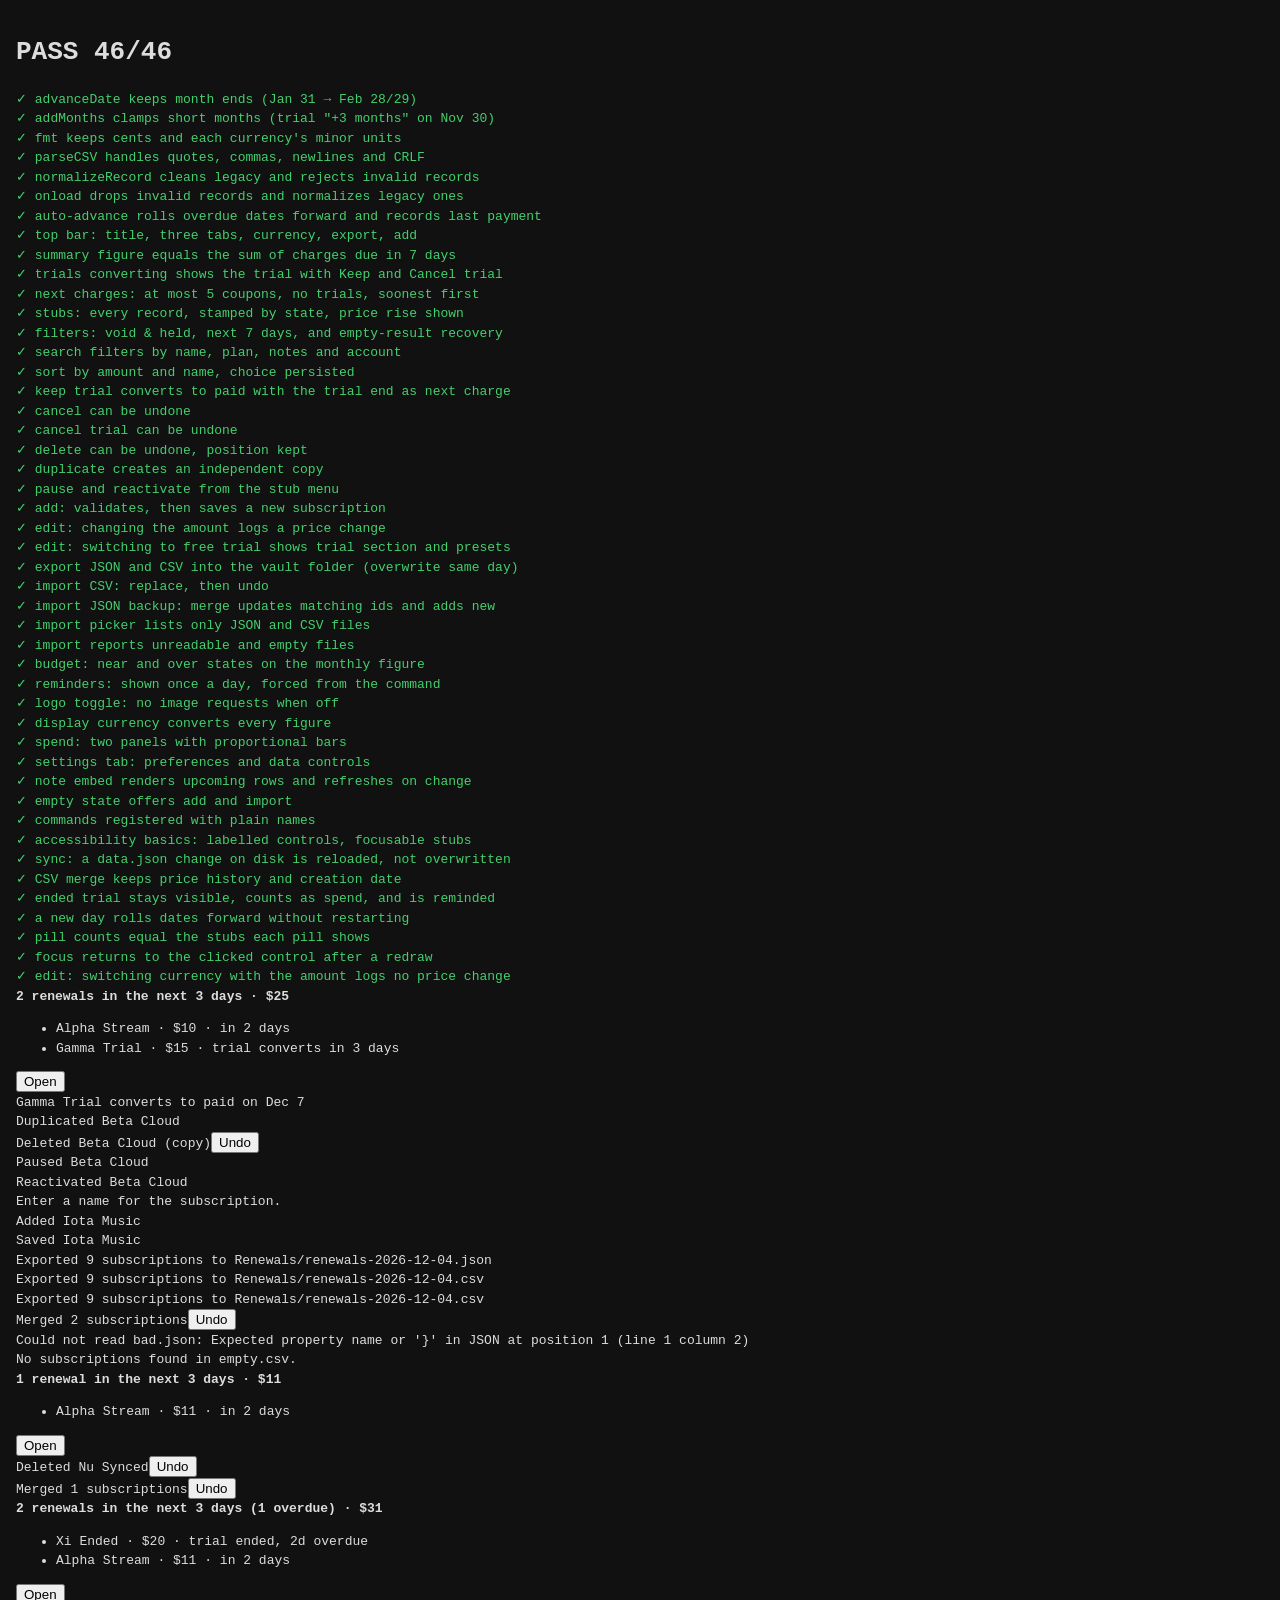
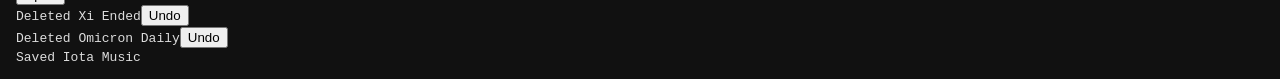
<file: preview/test.html>
<!doctype html>
<html lang="en" class="theme-dark">
<head>
<meta charset="utf-8">
<title>Renewals tests</title>
<style>
body { font: 13px/1.5 ui-monospace, Menlo, monospace; background: #111; color: #ddd; margin: 0; padding: 16px; }
#out .pass { color: #44cf6e; } #out .fail { color: #fb464c; white-space: pre-wrap; }
#stage { position: absolute; left: -10000px; width: 1200px; }
</style>
</head>
<body>
<h1 id="summary">Running…</h1>
<div id="out"></div>
<div id="stage"></div>
<script src="obsidian-shim.js"></script>
<script>
(async () => {
  const STORE = 'st-preview-data';
  const saved = localStorage.getItem(STORE);
  const out = document.getElementById('out');
  const results = [];
  const tick = (ms = 15) => new Promise((r) => setTimeout(r, ms));
  const iso = (d) => { const x = new Date(); x.setDate(x.getDate() + d); return `${x.getFullYear()}-${String(x.getMonth() + 1).padStart(2, '0')}-${String(x.getDate()).padStart(2, '0')}`; };
  function ok(cond, msg) { if (!cond) throw new Error(msg); }
  function eq(a, b, msg) { if (JSON.stringify(a) !== JSON.stringify(b)) throw new Error(`${msg}: expected ${JSON.stringify(b)}, got ${JSON.stringify(a)}`); }
  async function test(name, fn) {
    try { await fn(); results.push([true, name]); }
    catch (e) { results.push([false, name, e.message]); }
    document.querySelectorAll('.modal-container').forEach((m) => m.remove());
  }

  // ── Fixture: dates relative to today so results are stable ──
  const fixture = {
    primaryCurrency: 'USD', reminderDays: 3, showLogos: true, rates: { EUR: 1, USD: 1.1, INR: 100 },
    subscriptions: [
      { id: 'a', name: 'Alpha Stream', cost: 10, currency: 'USD', billingCycle: 'monthly', category: 'Entertainment', status: 'active', autoRenew: true, renewalDate: iso(2), paymentType: 'Credit card', paymentAccount: 'Visa 4242', url: 'alpha.example', priceHistory: [{ date: iso(-30), oldCost: 8, newCost: 10 }] },
      { id: 'b', name: 'Beta Cloud', cost: 120, currency: 'EUR', billingCycle: 'yearly', category: 'Cloud', status: 'active', autoRenew: true, renewalDate: iso(20), paymentType: 'Direct debit' },
      { id: 'c', name: 'Gamma Trial', cost: 15, currency: 'USD', billingCycle: 'monthly', category: 'Tools', status: 'trial', trialEndDate: iso(3), paymentType: 'Credit card' },
      { id: 'd', name: 'Delta Old', cost: 5, currency: 'USD', billingCycle: 'monthly', category: 'Health', status: 'cancelled' },
      { id: 'e', name: 'Epsilon Pause', cost: 7, currency: 'USD', billingCycle: 'monthly', category: 'Finance', status: 'paused', renewalDate: iso(5) },
      { id: 'f', name: 'Zeta Forever', cost: 99, currency: 'USD', billingCycle: 'lifetime', category: 'Tools', status: 'active' },
      { id: 'g', name: 'Eta Overdue', cost: 50, currency: 'USD', billingCycle: 'monthly', category: 'Utilities', status: 'active', autoRenew: true, renewalDate: iso(-40) },
      { id: 'h', name: 'Theta Legacy', cost: '4', cycle: 'weekly', status: 'inactive', paymentType: 'Apple Pay', paymentMethod: 'card 1', isTrial: false },
      { id: 'i', name: '', cost: 5 },
    ],
  };
  localStorage.setItem(STORE, JSON.stringify(fixture));

  // Load main.js with a test-only export of internal helpers
  const src = await (await fetch('../main.js?' + Date.now())).text();
  const module = { exports: {} };
  new Function('module', 'exports', 'require', src + '\nmodule.exports.__t = { advanceDate, addMonths, isoOf, parseCSV, normalizeRecord, upcoming, fmt, daysUntil };')(module, module.exports, () => window.__obsidian);
  const T = module.exports.__t;

  const stage = document.getElementById('stage');
  const leaf = { containerEl: stage };
  window.__obsidianLeaves.push(leaf);
  const plugin = new module.exports();
  await plugin.onload();
  leaf.view = plugin._viewFactory(leaf);
  await leaf.view.onOpen();
  await tick(30);
  const view = leaf.view;
  const $ = (sel) => view.contentEl.querySelector(sel);
  const $$ = (sel) => [...view.contentEl.querySelectorAll(sel)];
  const byName = (n) => plugin.data.subscriptions.find((s) => s.name === n);
  const lastNotice = () => window.__noticeLog[window.__noticeLog.length - 1];
  const clickUndo = async () => { lastNotice().noticeEl.querySelector('button').click(); await tick(); };

  // ── Pure helpers ──
  await test('advanceDate keeps month ends (Jan 31 → Feb 28/29)', () => {
    eq(T.advanceDate('2025-01-31', 'monthly'), '2025-02-28', 'non-leap');
    eq(T.advanceDate('2024-01-31', 'monthly'), '2024-02-29', 'leap');
    eq(T.advanceDate('2024-02-29', 'yearly'), '2025-02-28', 'leap day yearly');
    eq(T.advanceDate('2025-11-30', 'quarterly'), '2026-02-28', 'quarterly');
    eq(T.advanceDate('2025-12-29', 'weekly'), '2026-01-05', 'weekly across year');
  });
  await test('addMonths clamps short months (trial "+3 months" on Nov 30)', () => {
    eq(T.isoOf(T.addMonths(new Date(2026, 10, 30), 3)), '2027-02-28', 'Nov 30 + 3 months');
    eq(T.isoOf(T.addMonths(new Date(2026, 0, 31), 1)), '2026-02-28', 'Jan 31 + 1 month');
  });
  await test('fmt keeps cents and each currency\'s minor units', () => {
    eq(T.fmt(9.99, 'USD'), '$9.99', 'cents kept');
    eq(T.fmt(10, 'USD'), '$10', 'whole stays compact');
    eq(T.fmt(9.5, 'EUR'), '€9.50', 'two decimals');
    eq(T.fmt(1234.6, 'JPY'), '¥1,235', 'yen has no minor unit');
  });
  await test('parseCSV handles quotes, commas, newlines and CRLF', () => {
    const rows = T.parseCSV('name,notes,cost\r\n"Acme, Inc","line1\nline2 ""q""",9\r\nB,,2\r\n');
    eq(rows.length, 2, 'row count');
    eq(rows[0].name, 'Acme, Inc', 'quoted comma');
    eq(rows[0].notes, 'line1\nline2 "q"', 'embedded newline and quotes');
    eq(rows[1].cost, '2', 'second row');
  });
  await test('normalizeRecord cleans legacy and rejects invalid records', () => {
    const r = T.normalizeRecord({ name: ' X ', cost: '4', cycle: 'weekly', status: 'inactive', paymentType: 'PayPal', paymentMethod: 'acct' }, 'USD');
    eq([r.name, r.cost, r.billingCycle, r.status, r.paymentType, r.paymentAccount], ['X', 4, 'weekly', 'cancelled', 'Online payment service', 'acct'], 'legacy mapping');
    eq(T.normalizeRecord({ name: '', cost: 3 }, 'USD'), null, 'empty name');
    eq(T.normalizeRecord({ name: 'A', cost: -1 }, 'USD'), null, 'negative cost');
    eq(T.normalizeRecord({ name: 'L', cost: 1, billingCycle: 'one-time', status: 'trial' }, 'USD').status, 'active', 'lifetime trial becomes active');
    eq(T.normalizeRecord({ name: 'C', cost: 1, autoRenew: 'false' }, 'USD').autoRenew, false, 'CSV boolean');
    ok(!('isTrial' in r) && !('paymentMethod' in r) && !('cycle' in r), 'legacy fields dropped');
  });

  // ── Load and data hygiene ──
  await test('onload drops invalid records and normalizes legacy ones', () => {
    eq(plugin.data.subscriptions.length, 8, 'record count');
    eq(byName('Theta Legacy').status, 'cancelled', 'inactive → cancelled');
    eq(byName('Theta Legacy').paymentType, 'Mobile wallet', 'provider name removed');
  });
  await test('auto-advance rolls overdue dates forward and records last payment', () => {
    const g = byName('Eta Overdue');
    ok(T.daysUntil(g.renewalDate) >= 0, 'renewal date not in the past: ' + g.renewalDate);
    ok(T.daysUntil(g.lastPayment) < 0, 'last payment set in the past');
  });

  // ── Subscriptions tab ──
  await test('top bar: title, three tabs, currency, export, add', () => {
    eq($('.st-title').textContent, 'Renewals', 'title');
    eq($$('.st-tab').map((t) => t.textContent), ['Subscriptions', 'Spend', 'Settings'], 'tabs');
    ok($('.st-select'), 'currency select');
    ok($('.st-icon-btn[aria-label="Export or import"]'), 'export button');
    ok($('.st-btn-cta'), 'add button');
  });
  await test('summary figure equals the sum of charges due in 7 days', () => {
    const due = T.upcoming(plugin.data.subscriptions).filter((s) => s._days <= 7);
    const sum = due.reduce((n, s) => n + plugin.convert(s.cost, s.currency, 'USD'), 0);
    eq($('.st-lead-fig').textContent, T.fmt(sum, 'USD'), 'lead figure');
    eq($$('.st-strip .st-field').length, 3, 'run-rate fields');
  });
  await test('trials converting shows the trial with Keep and Cancel trial', () => {
    const trial = $$('.st-coupon.is-trial');
    eq(trial.length, 1, 'trial coupons');
    ok(trial[0].textContent.includes('Gamma Trial'), 'trial name');
    eq([...trial[0].querySelectorAll('.st-coupon-actions button')].map((b) => b.textContent), ['Keep', 'Cancel trial'], 'actions');
  });
  await test('next charges: at most 5 coupons, no trials, soonest first', () => {
    const coupons = $$('.st-coupon:not(.is-trial)');
    ok(coupons.length >= 1 && coupons.length <= 5, 'coupon count ' + coupons.length);
    ok(!coupons.some((c) => c.textContent.includes('Gamma Trial')), 'trial excluded');
    ok(coupons[0].textContent.includes('Alpha Stream') || coupons[0].textContent.includes('Eta Overdue'), 'soonest first');
  });
  await test('stubs: every record, stamped by state, price rise shown', () => {
    const stubs = $$('.st-stub');
    eq(stubs.length, 8, 'stub count');
    const stampOf = (n) => stubs.find((s) => s.textContent.includes(n)).querySelector('.st-stamp')?.textContent;
    eq(stampOf('Delta Old'), 'Void', 'void');
    eq(stampOf('Epsilon Pause'), 'Held', 'held');
    eq(stampOf('Zeta Forever'), 'Lifetime', 'lifetime');
    eq(stampOf('Gamma Trial'), 'Trial', 'trial');
    ok(stubs.find((s) => s.textContent.includes('Alpha Stream')).textContent.includes('+25%'), 'price rise');
    ok(stubs.findIndex((s) => s.textContent.includes('Delta Old')) > stubs.findIndex((s) => s.textContent.includes('Zeta Forever')), 'void sinks below lifetime');
  });
  await test('filters: void & held, next 7 days, and empty-result recovery', async () => {
    const pill = (label) => $$('.st-pill').find((p) => p.textContent.startsWith(label));
    pill('Void & held').click();
    eq($$('.st-stub').length, 3, 'void & held count');
    pill('Next 7 days').click();
    ok($$('.st-stub').every((s) => !s.classList.contains('is-void')), 'no void in next 7 days');
    view.searchQuery = 'zzz'; view.render();
    ok($('.st-no-match'), 'no-match state');
    $('.st-no-match .st-link').click();
    eq($$('.st-stub').length, 8, 'cleared');
  });
  await test('search filters by name, plan, notes and account', async () => {
    const input = $('.st-search input');
    input.value = 'visa'; input.dispatchEvent(new Event('input'));
    eq($$('.st-stub').length, 1, 'account match');
    input.value = ''; input.dispatchEvent(new Event('input'));
    eq($$('.st-stub').length, 8, 'reset');
  });
  await test('sort by amount and name, choice persisted', async () => {
    const sort = $('.st-sort');
    sort.value = 'amount'; sort.dispatchEvent(new Event('change')); await tick();
    ok($$('.st-stub')[0].textContent.includes('Beta Cloud'), 'largest first: ' + $$('.st-stub')[0].textContent);
    sort.value = 'name'; sort.dispatchEvent(new Event('change')); await tick();
    ok($$('.st-stub')[0].textContent.includes('Alpha Stream'), 'alphabetical');
    eq(JSON.parse(localStorage.getItem(STORE)).sortBy, 'name', 'persisted');
    sort.value = 'date'; sort.dispatchEvent(new Event('change')); await tick();
  });

  // ── Lifecycle actions ──
  await test('keep trial converts to paid with the trial end as next charge', async () => {
    const end = byName('Gamma Trial').trialEndDate;
    $('.st-coupon.is-trial .st-btn-keep').click(); await tick();
    const c = byName('Gamma Trial');
    eq([c.status, c.renewalDate, c.autoRenew], ['active', end, true], 'converted');
    ok(!$('.st-coupon.is-trial'), 'trial row gone');
  });
  await test('cancel can be undone', async () => {
    await plugin.setStatus(byName('Alpha Stream'), 'cancelled');
    eq(byName('Alpha Stream').status, 'cancelled', 'cancelled');
    ok(lastNotice().noticeEl.textContent.includes('Undo'), 'undo offered');
    await clickUndo();
    eq(byName('Alpha Stream').status, 'active', 'restored');
  });
  await test('cancel trial can be undone', async () => {
    const t = { ...byName('Gamma Trial'), status: 'trial', trialEndDate: iso(4) };
    await plugin.commit(t);
    await plugin.cancelTrial(t);
    eq(byName('Gamma Trial').status, 'cancelled', 'cancelled');
    await clickUndo();
    eq(byName('Gamma Trial').status, 'trial', 'trial restored');
  });
  await test('delete can be undone, position kept', async () => {
    const order = plugin.data.subscriptions.map((s) => s.id).join();
    await plugin.deleteSubscription('b');
    eq(plugin.data.subscriptions.length, 7, 'deleted');
    await clickUndo();
    eq(plugin.data.subscriptions.map((s) => s.id).join(), order, 'restored in place');
  });
  await test('duplicate creates an independent copy', async () => {
    await plugin.duplicateSubscription(byName('Beta Cloud'));
    const copy = byName('Beta Cloud (copy)');
    ok(copy && copy.id !== 'b' && copy.priceHistory.length === 0, 'copy');
    await plugin.deleteSubscription(copy.id);
  });
  await test('pause and reactivate from the stub menu', async () => {
    const stub = $$('.st-stub').find((s) => s.textContent.includes('Beta Cloud'));
    stub.dispatchEvent(new MouseEvent('contextmenu', { bubbles: true }));
    const items = [...window.__lastMenu.querySelectorAll('.menu-item')].map((i) => i.textContent);
    eq(items, ['Edit', 'Duplicate', 'Pause', 'Cancel', 'Delete'], 'menu items');
    [...window.__lastMenu.querySelectorAll('.menu-item')].find((i) => i.textContent === 'Pause').click(); await tick();
    eq(byName('Beta Cloud').status, 'paused', 'paused');
    await plugin.setStatus(byName('Beta Cloud'), 'active');
  });

  // ── Add / edit modal ──
  await test('add: validates, then saves a new subscription', async () => {
    plugin.openAddModal();
    const modal = document.querySelector('.modal');
    const save = [...modal.querySelectorAll('button')].find((b) => b.textContent === 'Add subscription');
    save.click();
    ok(lastNotice().noticeEl.textContent.includes('Enter a name'), 'name validation');
    const inputs = [...modal.querySelectorAll('input[type="text"], input[type="number"]')];
    inputs[0].value = 'Iota Music'; inputs[0].dispatchEvent(new Event('input'));
    const amount = modal.querySelector('input[type="number"]');
    amount.value = '9.5'; amount.dispatchEvent(new Event('input'));
    save.click(); await tick();
    const added = byName('Iota Music');
    ok(added && added.cost === 9.5 && added.status === 'active', 'saved');
  });
  await test('edit: changing the amount logs a price change', async () => {
    plugin.openEditModal(byName('Iota Music'));
    const modal = document.querySelector('.modal');
    const amount = modal.querySelector('input[type="number"]');
    amount.value = '12'; amount.dispatchEvent(new Event('input'));
    [...modal.querySelectorAll('button')].find((b) => b.textContent === 'Save').click(); await tick();
    const ph = byName('Iota Music').priceHistory;
    eq([ph.length, ph[0].oldCost, ph[0].newCost], [1, 9.5, 12], 'price history');
  });
  await test('edit: switching to free trial shows trial section and presets', async () => {
    plugin.openEditModal(byName('Iota Music'));
    const modal = document.querySelector('.modal');
    const status = [...modal.querySelectorAll('select')].find((s) => [...s.options].some((o) => o.value === 'trial'));
    status.value = 'trial'; status.dispatchEvent(new Event('change'));
    ok(modal.textContent.includes('Trial ends'), 'trial section');
    eq(modal.querySelectorAll('.st-chip').length, 4, 'presets');
    document.querySelector('.modal-close-button').click();
    eq(byName('Iota Music').status, 'active', 'unsaved edits discarded');
  });

  // ── Export / import ──
  await test('export JSON and CSV into the vault folder (overwrite same day)', async () => {
    await plugin.exportTo('json');
    await plugin.exportTo('csv');
    await plugin.exportTo('csv');
    const today = iso(0);
    const json = JSON.parse(window.__vaultFiles.get(`Renewals/renewals-${today}.json`).data);
    eq(json.subscriptions.length, plugin.data.subscriptions.length, 'json records');
    const csv = window.__vaultFiles.get(`Renewals/renewals-${today}.csv`).data;
    ok(csv.startsWith('id,name,plan,cost,currency'), 'csv header');
    eq(csv.trim().split('\n').length, plugin.data.subscriptions.length + 1, 'csv rows');
  });
  await test('import CSV: replace, then undo', async () => {
    const file = await window.__obsidianApp.vault.create('import.csv', 'name,cost,currency,billingCycle,renewalDate\nKappa,3,USD,monthly,' + iso(1) + '\n"Lambda, Ltd",4,EUR,yearly,\n');
    const before = plugin.data.subscriptions.length;
    await plugin.importFrom(file);
    const modal = document.querySelector('.modal');
    ok(modal.textContent.includes('Found 2 subscriptions'), 'found count');
    [...modal.querySelectorAll('button')].find((b) => b.textContent === 'Replace').click(); await tick();
    eq(plugin.data.subscriptions.map((s) => s.name), ['Kappa', 'Lambda, Ltd'], 'replaced');
    await clickUndo();
    eq(plugin.data.subscriptions.length, before, 'undo restores');
  });
  await test('import JSON backup: merge updates matching ids and adds new', async () => {
    const backup = { subscriptions: [{ id: 'a', name: 'Alpha Stream', cost: 11, currency: 'USD', billingCycle: 'monthly', renewalDate: iso(2) }, { name: 'Mu News', cost: 2, currency: 'USD' }] };
    const file = await window.__obsidianApp.vault.create('backup.json', JSON.stringify(backup));
    const before = plugin.data.subscriptions.length;
    await plugin.importFrom(file);
    [...document.querySelectorAll('.modal button')].find((b) => b.textContent === 'Merge').click(); await tick();
    eq(plugin.data.subscriptions.length, before + 1, 'one added');
    eq(byName('Alpha Stream').cost, 11, 'matching id updated');
  });
  await test('import picker lists only JSON and CSV files', async () => {
    await window.__obsidianApp.vault.create('notes.md', '# hi');
    plugin.openImport();
    const items = [...document.querySelectorAll('.suggestion-item')].map((i) => i.textContent);
    ok(items.length >= 2 && items.every((p) => /\.(json|csv)$/.test(p)), 'items: ' + items);
  });
  await test('import reports unreadable and empty files', async () => {
    const bad = await window.__obsidianApp.vault.create('bad.json', '{nope');
    await plugin.importFrom(bad);
    ok(lastNotice().noticeEl.textContent.startsWith('Could not read bad.json'), 'invalid JSON');
    const empty = await window.__obsidianApp.vault.create('empty.csv', 'name,cost\n');
    await plugin.importFrom(empty);
    ok(lastNotice().noticeEl.textContent.startsWith('No subscriptions found'), 'empty file');
  });

  // ── Budget, reminders, logos ──
  await test('budget: near and over states on the monthly figure', async () => {
    await plugin.update({ monthlyBudget: 1 });
    ok($('.st-strip .st-field').classList.contains('is-over'), 'over');
    ok($('.st-field-note').textContent.includes('% of $1'), 'note');
    const monthly = parseFloat($('.st-strip .st-field-val').textContent.replace(/[^0-9.]/g, ''));
    await plugin.update({ monthlyBudget: Math.ceil(monthly / 0.95) });
    ok($('.st-strip .st-field').classList.contains('is-near'), 'near');
    await plugin.update({ monthlyBudget: 0 });
    ok(!$('.st-field-note'), 'off');
  });
  await test('reminders: shown once a day, forced from the command', async () => {
    const n = window.__noticeLog.length;
    await plugin.remind();
    eq(window.__noticeLog.length, n, 'already shown today on load');
    await plugin.remind(true);
    ok(lastNotice().noticeEl.textContent.match(/renewals? in the next 3 days/), 'forced reminder: ' + lastNotice().noticeEl.textContent);
    ok(lastNotice().noticeEl.querySelector('.st-notice-btn'), 'open button');
  });
  await test('logo toggle: no image requests when off', async () => {
    await plugin.commit({ ...byName('Alpha Stream'), url: 'alpha.example' }); // the merge test replaced this record
    ok($$('.st-logo img').length > 0, 'logos requested when on'); // counted before offline loads fail
    await plugin.update({ showLogos: false });
    eq($$('.st-logo img').length, 0, 'no images');
    await plugin.update({ showLogos: true });
  });
  await test('display currency converts every figure', async () => {
    await plugin.update({ primaryCurrency: 'INR' });
    ok($('.st-lead-fig').textContent.startsWith('₹'), 'lead in INR');
    await plugin.update({ primaryCurrency: 'USD' });
  });

  // ── Spend, settings, embed, empty ──
  await test('spend: two panels with proportional bars', () => {
    view.tab = 'spend'; view.render();
    eq($$('.st-panel').length, 2, 'panels');
    const row = $('.st-bar-row');
    ok(row.style.getPropertyValue('--pct').endsWith('%') && row.style.getPropertyValue('--bar'), 'bar vars');
    $$('.st-seg button')[1].click();
    ok($('.st-panel .st-coupon-head').textContent.includes('/yr'), 'annual');
  });
  await test('settings tab: preferences and data controls', () => {
    view.tab = 'settings'; view.render();
    const names = $$('.setting-item-name').map((n) => n.textContent);
    eq(names, ['Display currency', 'Monthly budget', 'Renewal reminders', 'Roll renewal dates forward', 'Show service logos', 'Exchange rates', 'Export folder', 'Export', 'Import'], 'settings');
    const tab = plugin._settingTab; tab.display();
    ok(tab.containerEl.textContent.includes('Data') && tab.containerEl.querySelectorAll('.setting-item').length === 10, 'plugin settings screen');
    view.tab = 'subscriptions'; view.render();
  });
  await test('note embed renders upcoming rows and refreshes on change', async () => {
    const el = document.createElement('div');
    stage.appendChild(el);
    plugin.codeBlocks.renewals('days: 30', el, { addChild: (c) => c.load() });
    const expected = T.upcoming(plugin.data.subscriptions).filter((s) => s._days <= 30).length;
    eq(el.querySelectorAll('.st-embed-row').length, expected, 'rows');
    await plugin.deleteSubscription('a');
    eq(el.querySelectorAll('.st-embed-row').length, expected - 1, 'refreshed');
    await clickUndo();
    el.querySelector('.st-embed-row').click();
    ok(document.querySelector('.modal'), 'row opens editor');
  });
  await test('empty state offers add and import', async () => {
    const all = [...plugin.data.subscriptions];
    await plugin.replaceAll([]);
    eq($$('.st-empty button').map((b) => b.textContent), ['Add your first subscription', 'Import a backup'], 'actions');
    await plugin.replaceAll(all);
  });
  await test('commands registered with plain names', () => {
    eq(Object.values(plugin.commands).map((c) => c.name), ['Open dashboard', 'Add subscription', 'Show what renews this week', 'Show renewal reminders', 'Export backup (JSON)', 'Export spreadsheet (CSV)', 'Import backup', 'Roll overdue renewal dates forward'], 'commands');
  });
  await test('accessibility basics: labelled controls, focusable stubs', () => {
    ok($$('button').every((b) => b.textContent.trim() || b.getAttribute('aria-label')), 'every button has a name');
    ok($$('select').every((s) => s.getAttribute('aria-label')), 'selects labelled');
    ok($$('.st-stub').every((s) => s.tagName === 'BUTTON'), 'stubs are buttons');
    ok($$('.st-tab').every((t) => t.hasAttribute('aria-pressed') && !t.hasAttribute('role')), 'tabs are toggle buttons');
  });

  // ── Audit fixes ──
  await test('sync: a data.json change on disk is reloaded, not overwritten', async () => {
    const disk = JSON.parse(localStorage.getItem(STORE));
    disk.subscriptions.push({ id: 'synced', name: 'Nu Synced', cost: 3, currency: 'USD', billingCycle: 'monthly', status: 'active' });
    localStorage.setItem(STORE, JSON.stringify(disk));
    await plugin.onExternalSettingsChange();
    ok(byName('Nu Synced'), 'reloaded');
    ok($$('.st-stub').some((s) => s.textContent.includes('Nu Synced')), 'view redrawn');
    await plugin.update({ sortBy: 'date' });
    ok(JSON.parse(localStorage.getItem(STORE)).subscriptions.some((s) => s.id === 'synced'), 'next save keeps it');
    await plugin.deleteSubscription('synced');
  });
  await test('CSV merge keeps price history and creation date', async () => {
    await plugin.commit({ ...byName('Beta Cloud'), priceHistory: [{ date: iso(-9), oldCost: 100, newCost: 120, currency: 'EUR' }], createdAt: '2020-01-01T00:00:00.000Z' });
    const file = await window.__obsidianApp.vault.create('merge.csv', 'id,name,cost,currency,billingCycle\nb,Beta Cloud,130,EUR,yearly\n');
    await plugin.importFrom(file);
    [...document.querySelectorAll('.modal button')].find((b) => b.textContent === 'Merge').click(); await tick();
    const b = byName('Beta Cloud');
    eq([b.cost, b.priceHistory.length, b.createdAt], [130, 1, '2020-01-01T00:00:00.000Z'], 'merged');
  });
  await test('ended trial stays visible, counts as spend, and is reminded', async () => {
    const monthlyOf = () => parseFloat($('.st-strip .st-field-val').textContent.replace(/[^0-9.]/g, ''));
    const before = monthlyOf();
    await plugin.commit({ ...T.normalizeRecord({ id: 'xi', name: 'Xi Ended', cost: 20, currency: 'USD', billingCycle: 'monthly', status: 'trial', trialEndDate: iso(-2) }, 'USD') });
    const coupon = $$('.st-coupon.is-trial').find((c) => c.textContent.includes('Xi Ended'));
    ok(coupon && coupon.textContent.includes('2d overdue'), 'trial coupon shows overdue');
    ok($$('.st-stub').find((s) => s.textContent.includes('Xi Ended')).textContent.includes('Trial ended'), 'stub says ended');
    ok(Math.abs(monthlyOf() - before - 20) < 0.01, `monthly includes it: ${before} → ${monthlyOf()}`);
    await plugin.remind(true);
    ok(lastNotice().noticeEl.textContent.includes('Xi Ended · $20 · trial ended, 2d overdue'), 'reminded: ' + lastNotice().noticeEl.textContent);
    ok(!$('.st-lead-line').textContent.includes('Xi'), 'not in the 7-day total');
    await plugin.deleteSubscription('xi');
  });
  await test('a new day rolls dates forward without restarting', async () => {
    await plugin.commit({ ...T.normalizeRecord({ id: 'om', name: 'Omicron Daily', cost: 1, currency: 'USD', billingCycle: 'weekly', status: 'active', renewalDate: iso(-3) }, 'USD') });
    plugin.today = '2000-01-01';
    await plugin.tick();
    ok(T.daysUntil(byName('Omicron Daily').renewalDate) >= 0, 'rolled: ' + byName('Omicron Daily').renewalDate);
    eq(plugin.today, iso(0), 'day recorded');
    await plugin.deleteSubscription('om');
  });
  await test('pill counts equal the stubs each pill shows', () => {
    $$('.st-pill').map((p) => p.dataset.focus).forEach((key) => {
      const p = $(`[data-focus="${key}"]`);
      const count = Number(p.querySelector('.st-pill-count').textContent);
      p.click();
      eq($$('.st-stub').length, count, key);
    });
    $('[data-focus="pill-all"]').click();
  });
  await test('focus returns to the clicked control after a redraw', () => {
    const pill = $('[data-focus="pill-void"]');
    pill.focus(); pill.click();
    eq(document.activeElement.dataset.focus, 'pill-void', 'pill');
    const tab = $('[data-focus="tab-spend"]');
    tab.focus(); tab.click();
    eq(document.activeElement.dataset.focus, 'tab-spend', 'tab');
    $('[data-focus="tab-subscriptions"]').click();
    $('[data-focus="pill-all"]').click();
  });
  await test('edit: switching currency with the amount logs no price change', async () => {
    const len = byName('Iota Music').priceHistory.length;
    plugin.openEditModal(byName('Iota Music'));
    const modal = document.querySelector('.modal');
    const amount = modal.querySelector('input[type="number"]');
    amount.value = '11'; amount.dispatchEvent(new Event('input'));
    const cur = [...modal.querySelectorAll('select')].find((s) => [...s.options].some((o) => o.value === 'EUR'));
    cur.value = 'EUR'; cur.dispatchEvent(new Event('change'));
    [...modal.querySelectorAll('button')].find((b) => b.textContent === 'Save').click(); await tick();
    eq([byName('Iota Music').currency, byName('Iota Music').priceHistory.length], ['EUR', len], 'no mixed-currency record');
  });

  // ── Report ──
  if (saved == null) localStorage.removeItem(STORE); else localStorage.setItem(STORE, saved);
  const passed = results.filter((r) => r[0]).length;
  document.getElementById('summary').textContent = `${passed === results.length ? 'PASS' : 'FAIL'} ${passed}/${results.length}`;
  results.forEach(([p, name, err]) => out.createDiv({ cls: p ? 'pass' : 'fail', text: `${p ? '✓' : '✗'} ${name}${err ? '\n    ' + err : ''}` }));
  document.title = document.getElementById('summary').textContent;
})().catch((e) => { document.getElementById('summary').textContent = 'CRASH ' + e.message + '\n' + e.stack; });
</script>
</body>
</html>
</file>
